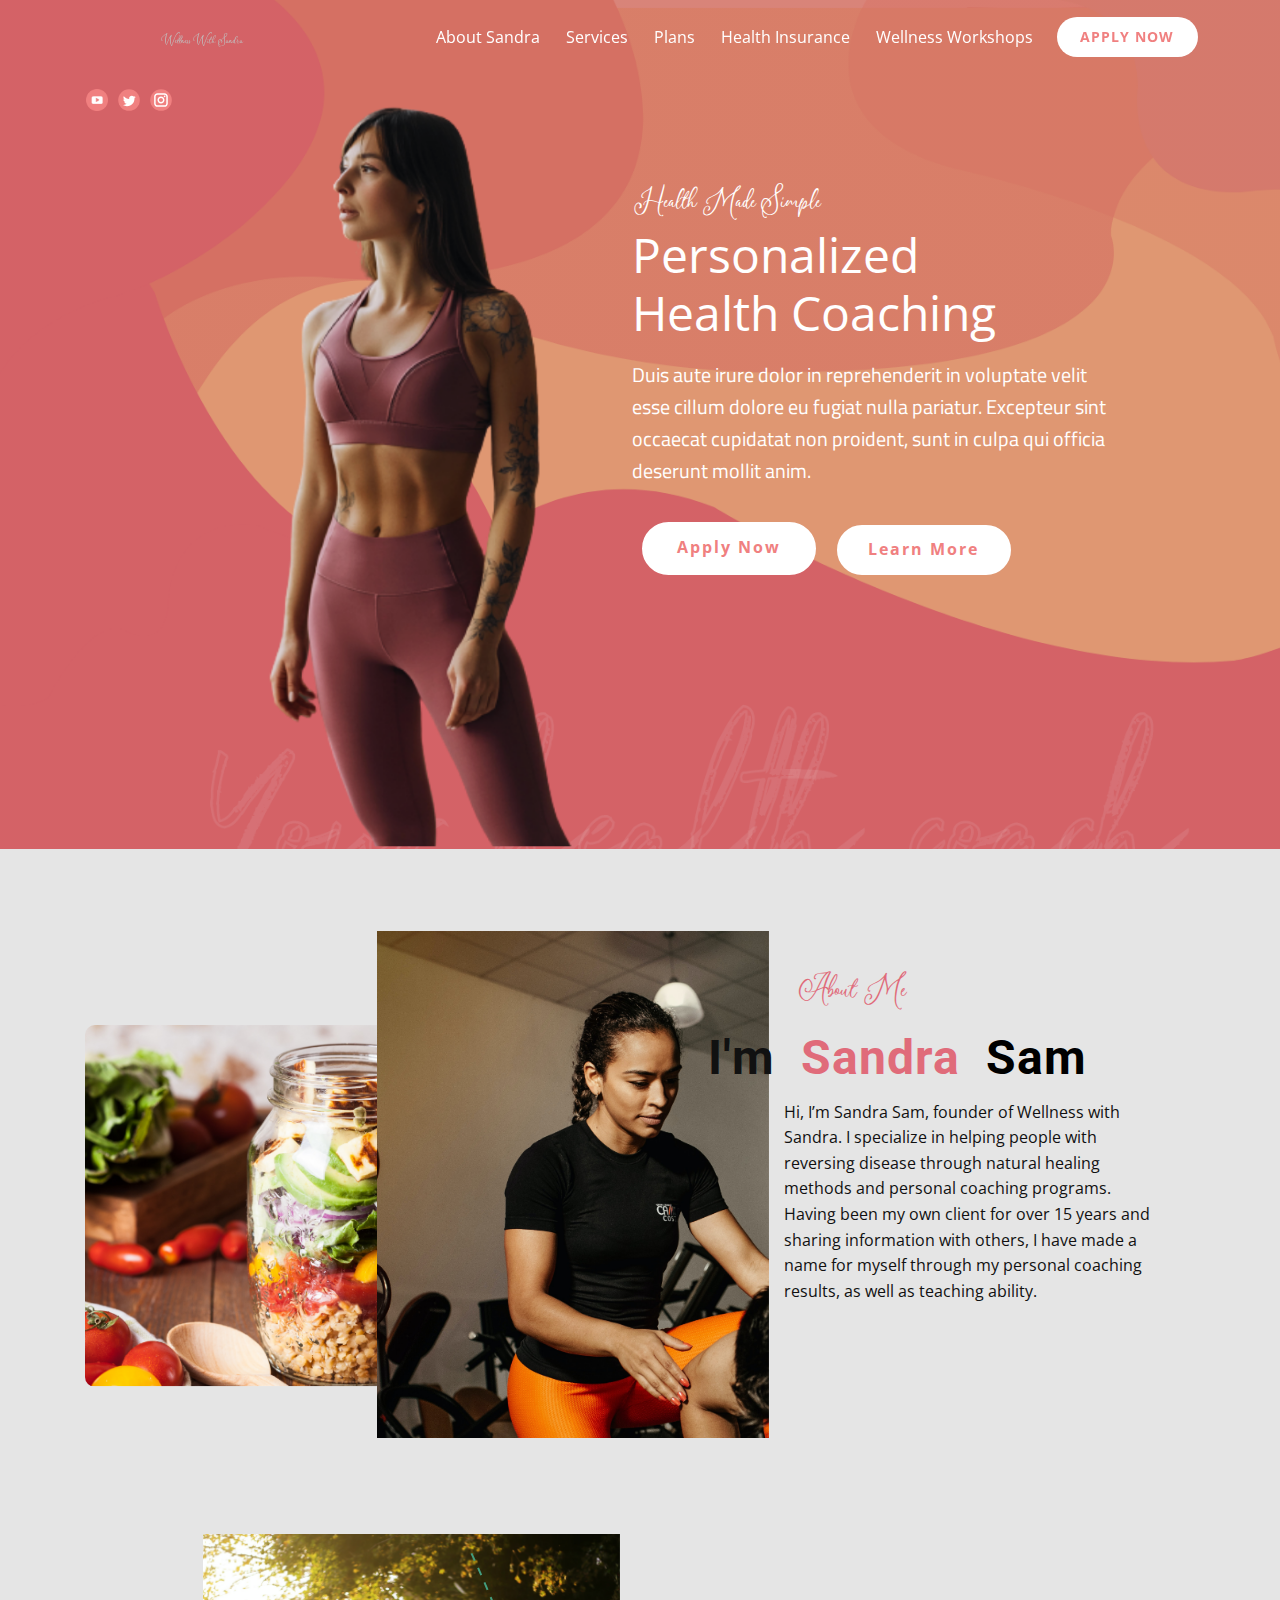
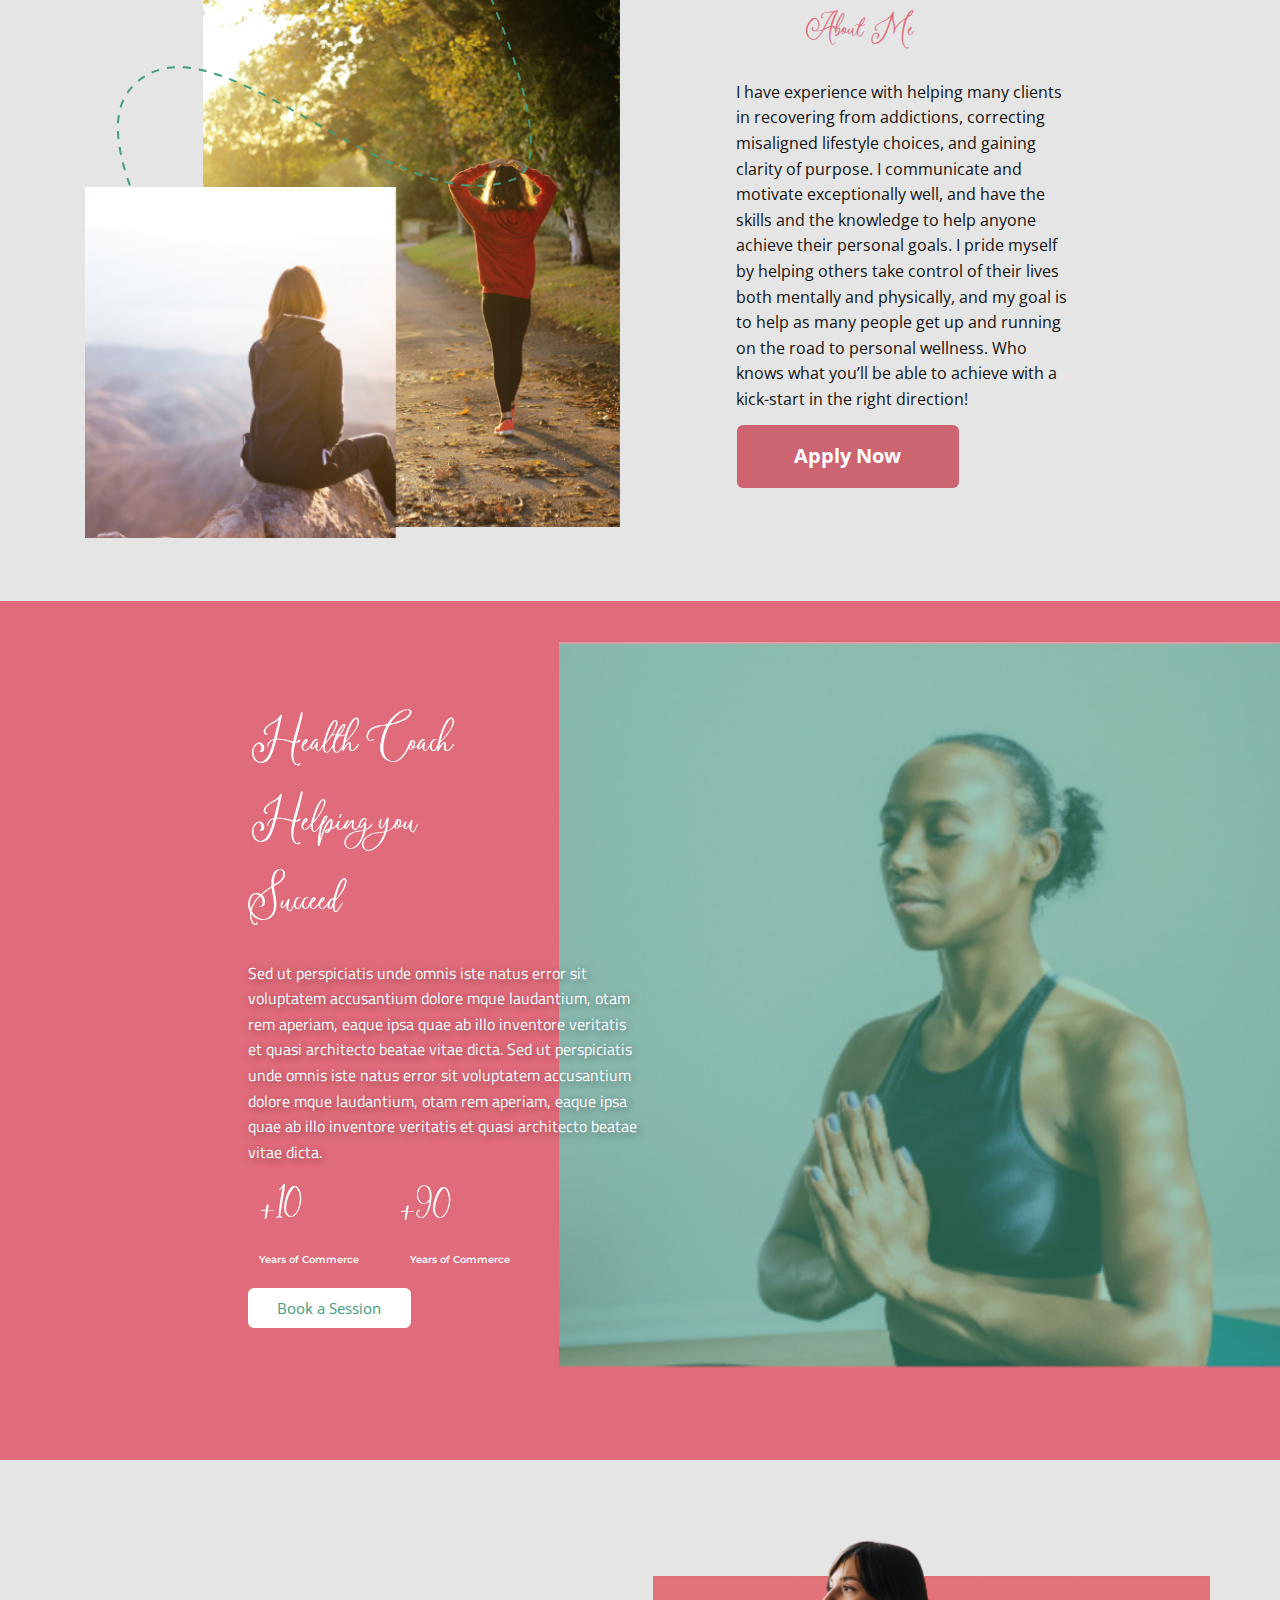
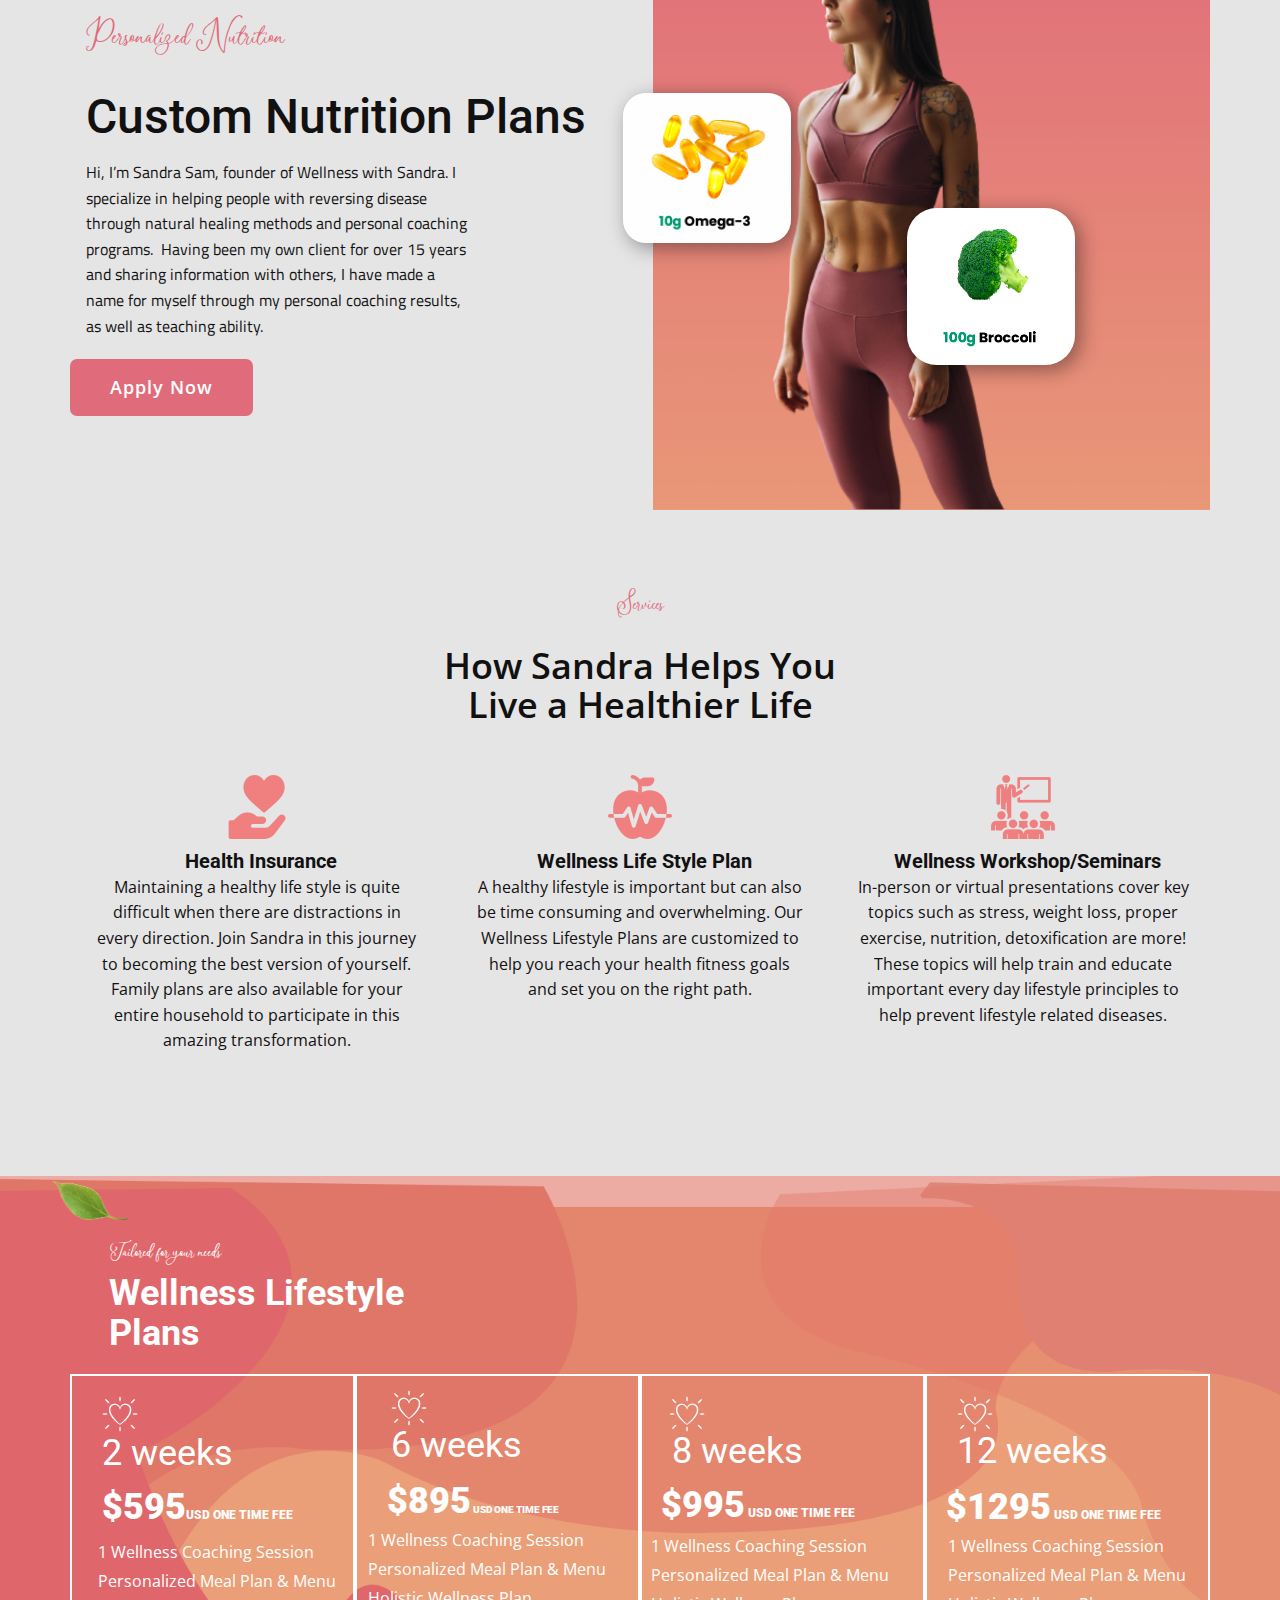
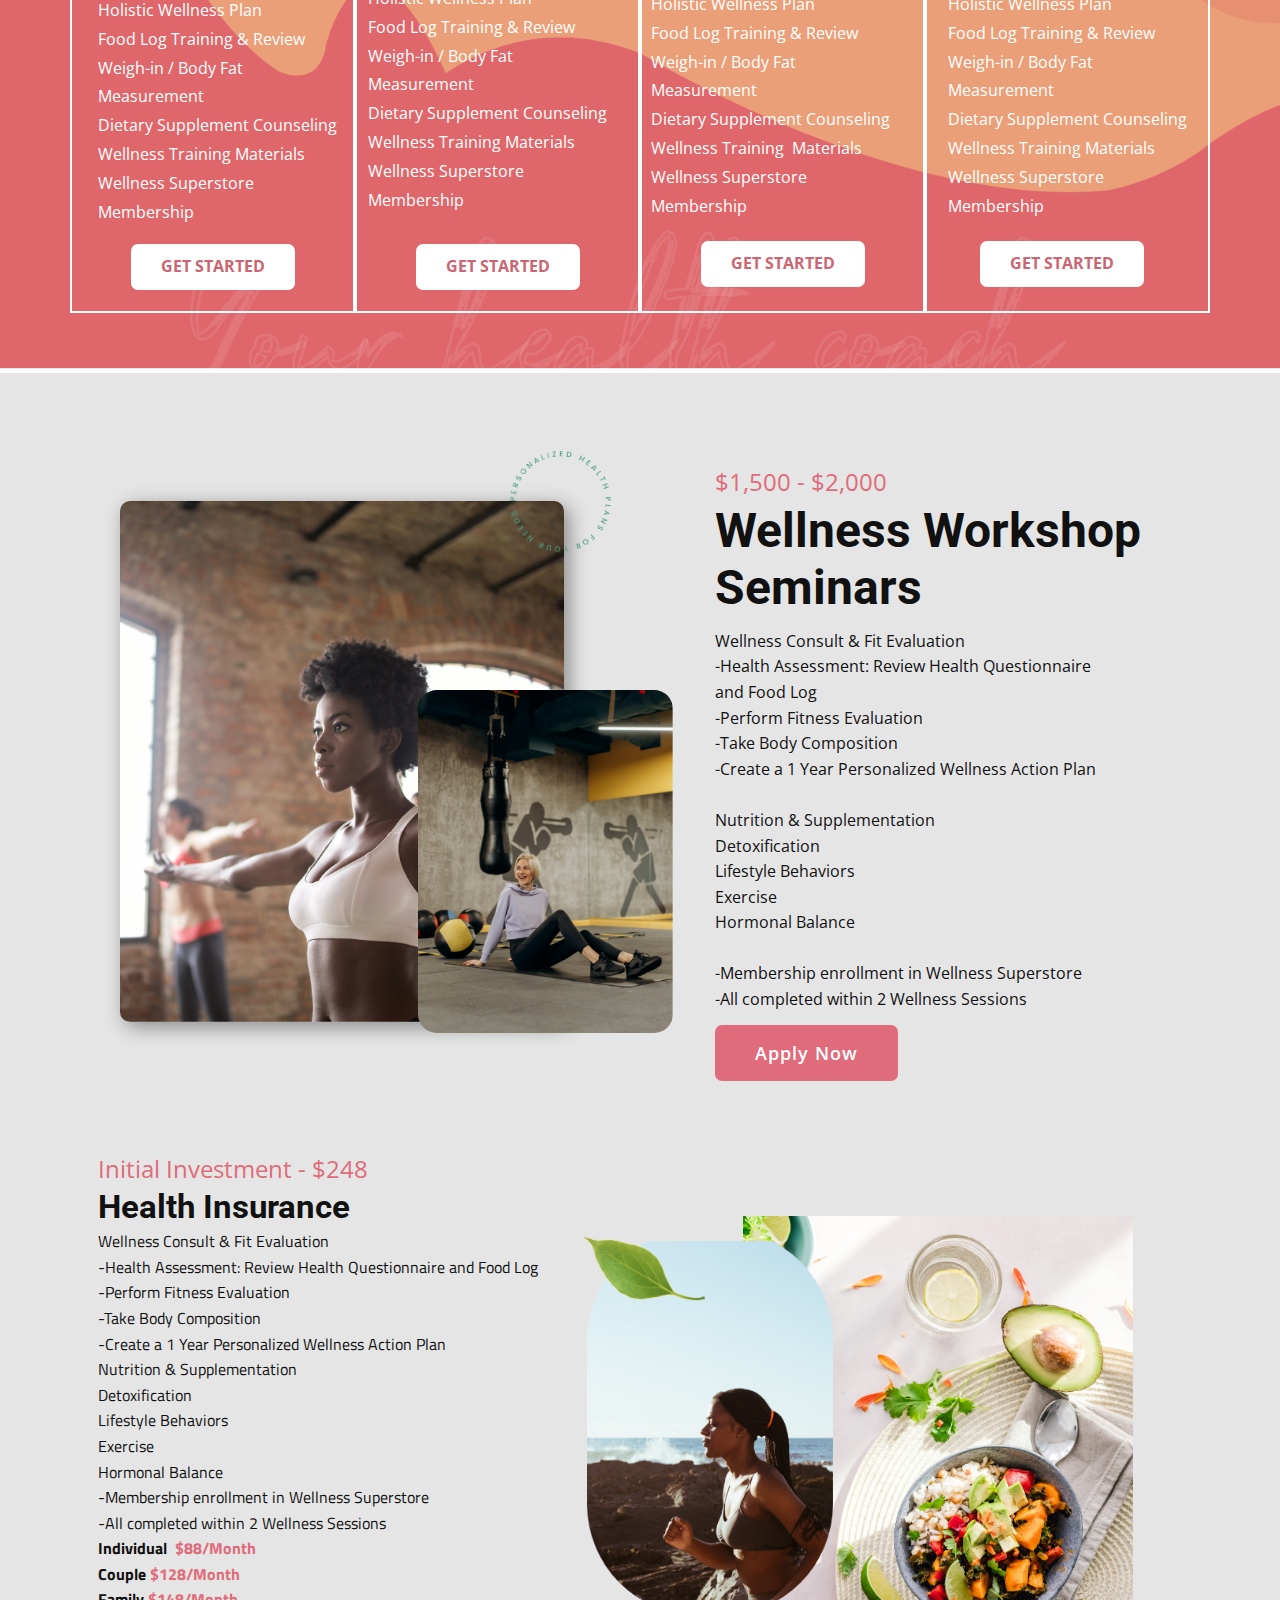
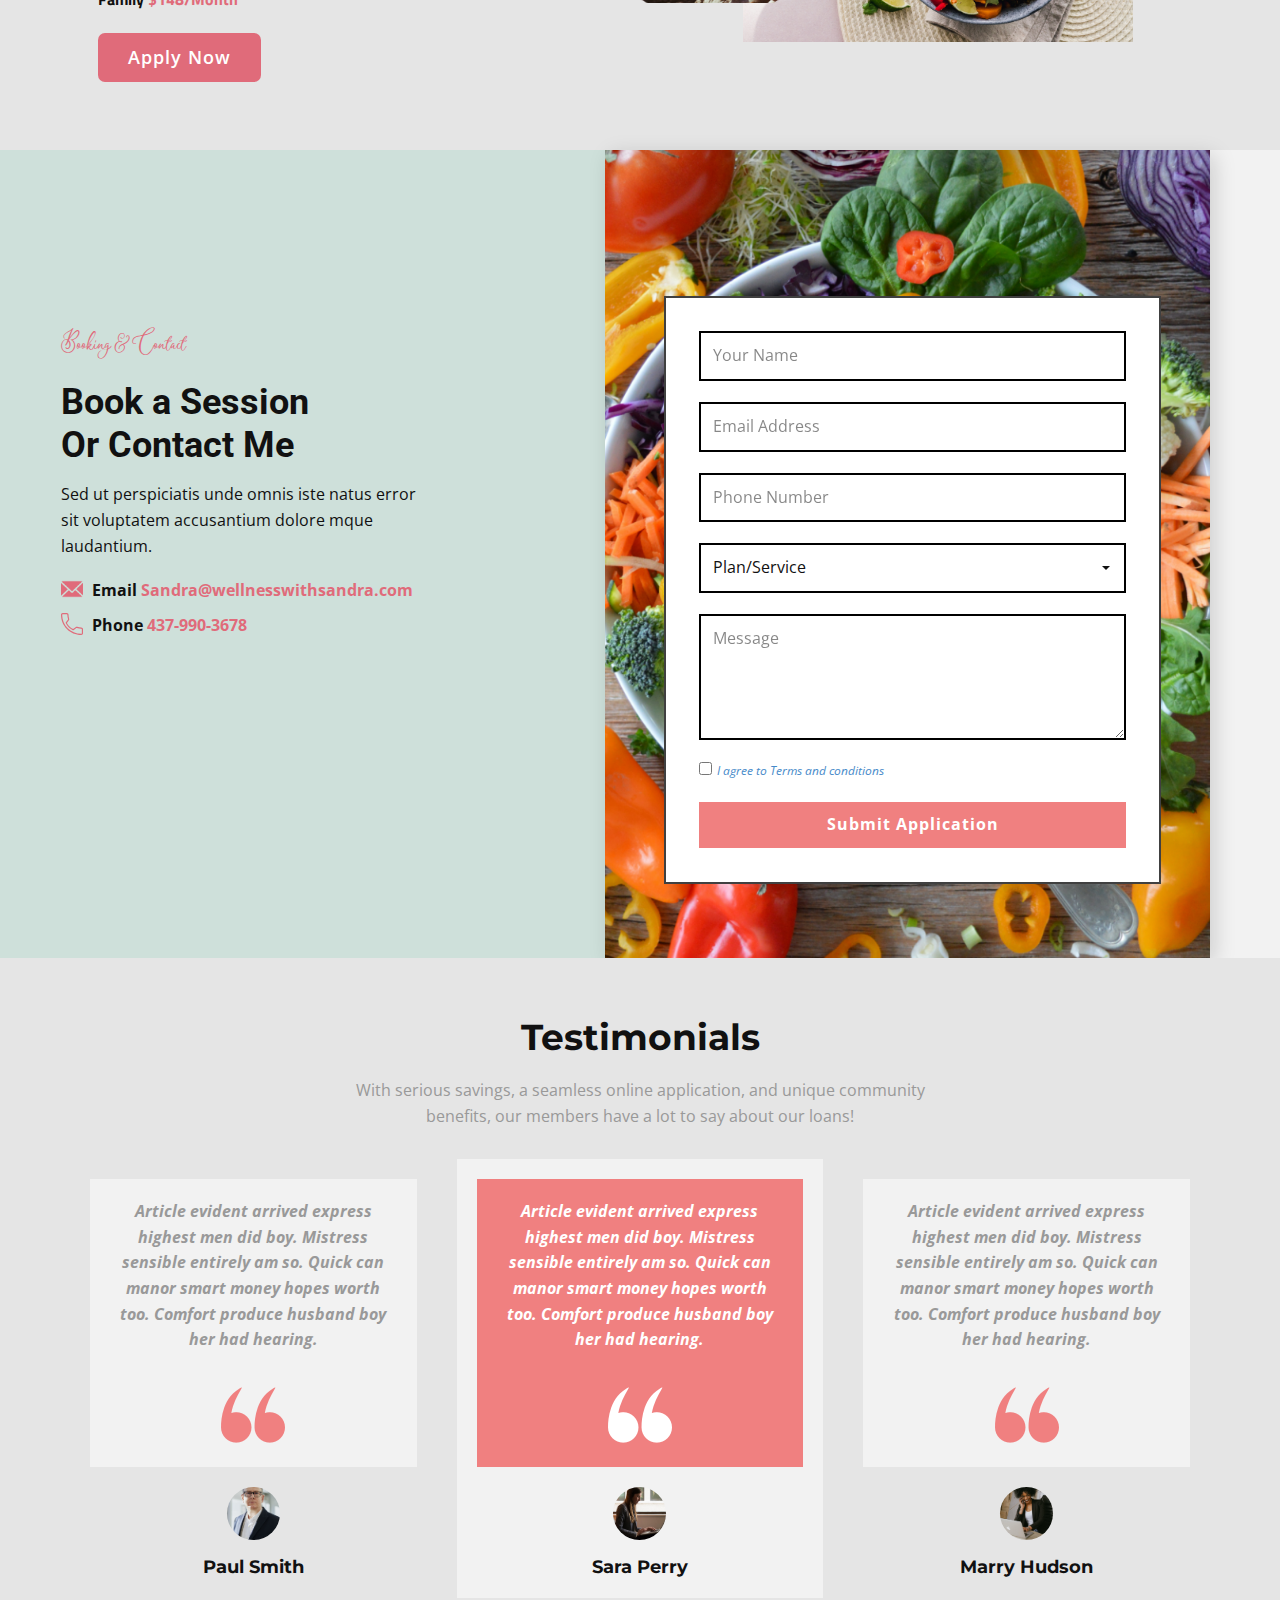
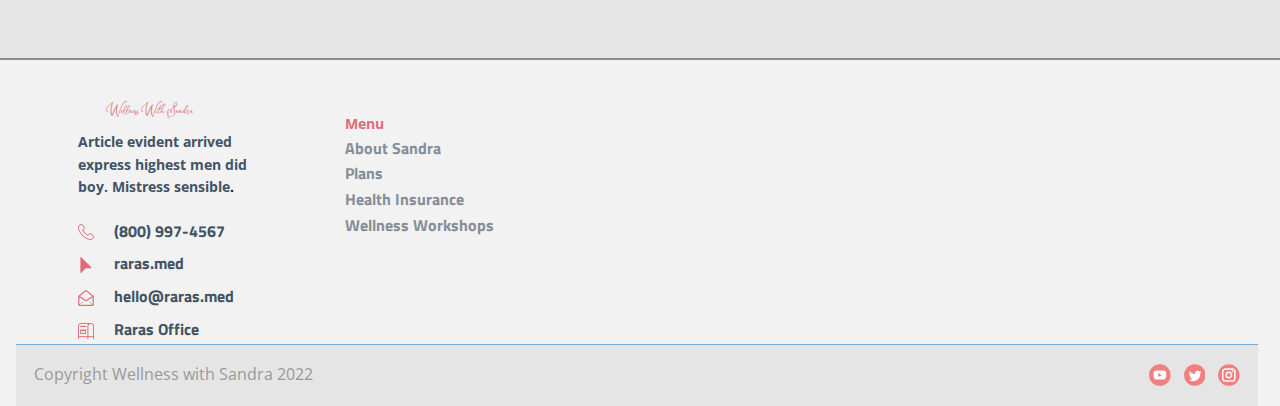
<file: index.html>
<!DOCTYPE html>
<html style="font-size: 16px;">
  <head>
    <meta name="viewport" content="width=device-width, initial-scale=1.0">
    <meta charset="utf-8">
    <meta name="keywords" content="Health Made Simple, PersonalizedHealth Coachi​ng, I&amp;apos;m Sandra Sam, About Me, ​About Me, ​​Health Coach Helping you Succeed">
    <meta name="description" content="">
    <title>Home</title>
    <link rel="stylesheet" href="nicepage.css" media="screen">
    <link rel="stylesheet" href="stylesheet.css" />
<link rel="stylesheet" href="Home.css" media="screen">
    <script class="u-script" type="text/javascript" src="jquery.js" defer=""></script>
    <script class="u-script" type="text/javascript" src="nicepage.js" defer=""></script>
    <meta name="generator" content="Nicepage 4.12.14, nicepage.com">
    <link id="u-theme-google-font" rel="stylesheet" href="https://fonts.googleapis.com/css?family=Roboto:100,100i,300,300i,400,400i,500,500i,700,700i,900,900i|Open+Sans:300,300i,400,400i,500,500i,600,600i,700,700i,800,800i">
    <link id="u-page-google-font" rel="stylesheet" href="https://fonts.googleapis.com/css?family=Lobster:400|Open+Sans:300,300i,400,400i,500,500i,600,600i,700,700i,800,800i|Titillium+Web:200,200i,300,300i,400,400i,600,600i,700,700i,900|Montserrat:100,100i,200,200i,300,300i,400,400i,500,500i,600,600i,700,700i,800,800i,900,900i|Montserrat:100,100i,200,200i,300,300i,400,400i,500,500i,600,600i,700,700i,800,800i,900,900i">
    
    
    
    
    
    
    
    
    
    
    
    
    <script type="application/ld+json">{
		"@context": "http://schema.org",
		"@type": "Organization",
		"name": "",
		"sameAs": [
				"https://www.youtube.com",
				"https://www.twitter.com",
				"https://www.instagram.com"
		]
}</script>
    <meta name="theme-color" content="#478ac9">
    <meta name="twitter:site" content="@">
    <meta name="twitter:card" content="summary_large_image">
    <meta name="twitter:title" content="Home">
    <meta name="twitter:description" content="">
    <meta property="og:title" content="Home">
    <meta property="og:type" content="website">
  </head>
  <body data-home-page="Home.html" data-home-page-title="Home" class="u-body u-overlap u-overlap-contrast u-xl-mode"><header class="u-clearfix u-header u-sticky" id="sec-a166" data-animation-name="" data-animation-duration="0" data-animation-delay="0" data-animation-direction=""><div class="u-clearfix u-sheet u-sheet-1">
        <nav class="u-align-right-xs u-menu u-menu-one-level u-offcanvas u-offcanvas-shift u-menu-1" data-responsive-from="MD">
          <div class="menu-collapse" style="font-size: 1rem; letter-spacing: 0px;">
            <a class="u-button-style u-custom-active-color u-custom-left-right-menu-spacing u-custom-padding-bottom u-custom-text-active-color u-custom-text-color u-custom-text-hover-color u-custom-text-shadow u-custom-top-bottom-menu-spacing u-file-icon u-nav-link u-text-active-palette-1-base u-text-hover-palette-2-base u-text-white u-file-icon-1" href="#">
              <img src="images/1.png" alt="">
            </a>
          </div>
          <div class="u-custom-menu u-nav-container">
            <ul class="u-nav u-spacing-10 u-unstyled u-nav-1"><li class="u-nav-item"><a class="u-button-style u-nav-link u-text-active-palette-5-base u-text-hover-palette-5-base" href="Home.html#sec-1751" data-page-id="2179055" style="padding: 10px 8px;">About Sandra</a>
</li><li class="u-nav-item"><a class="u-button-style u-nav-link u-text-active-palette-5-base u-text-hover-palette-5-base" href="Home.html#services" data-page-id="2179055" style="padding: 10px 8px;">Services</a>
</li><li class="u-nav-item"><a class="u-button-style u-nav-link u-text-active-palette-5-base u-text-hover-palette-5-base" href="Home.html#plans" data-page-id="2179055" style="padding: 10px 8px;">Plans</a>
</li><li class="u-nav-item"><a class="u-button-style u-nav-link u-text-active-palette-5-base u-text-hover-palette-5-base" href="Home.html#insurance" data-page-id="2179055" style="padding: 10px 8px;">Health Insurance</a>
</li><li class="u-nav-item"><a class="u-button-style u-nav-link u-text-active-palette-5-base u-text-hover-palette-5-base" href="Home.html#workshops" data-page-id="2179055" style="padding: 10px 18px 10px 8px;">Wellness Workshops</a>
</li></ul>
          </div>
          <div class="u-custom-menu u-nav-container-collapse">
            <div class="u-container-style u-custom-color-4 u-inner-container-layout u-opacity u-opacity-85 u-sidenav">
              <div class="u-inner-container-layout u-sidenav-overflow">
                <div class="u-menu-close"></div>
                <ul class="u-align-center u-nav u-popupmenu-items u-unstyled u-nav-2"><li class="u-nav-item"><a class="u-button-style u-nav-link" href="Home.html#sec-1751" data-page-id="2179055">About Sandra</a>
</li><li class="u-nav-item"><a class="u-button-style u-nav-link" href="Home.html#services" data-page-id="2179055">Services</a>
</li><li class="u-nav-item"><a class="u-button-style u-nav-link" href="Home.html#plans" data-page-id="2179055">Plans</a>
</li><li class="u-nav-item"><a class="u-button-style u-nav-link" href="Home.html#insurance" data-page-id="2179055">Health Insurance</a>
</li><li class="u-nav-item"><a class="u-button-style u-nav-link" href="Home.html#workshops" data-page-id="2179055">Wellness Workshops</a>
</li></ul>
              </div>
            </div>
            <div class="u-black u-menu-overlay u-opacity u-opacity-70"></div>
          </div>
        </nav>
        <a href="Home.html#contact" data-page-id="2179055" class="u-align-center-xs u-btn u-btn-round u-button-style u-hover-custom-color-6 u-hover-feature u-radius-50 u-text-custom-color-1 u-text-hover-custom-color-1 u-white u-btn-1">Apply Now</a>
        <p class="u-align-center u-custom-font u-font-lobster u-text u-text-1">
          <a class="u-btn u-button-link u-button-style u-none u-text-grey-25 u-btn-2" href="Home.html#carousel_3d0d" data-page-id="2179055" data-animation-name="customAnimationIn" data-animation-duration="1000" data-animation-direction="">Wellness With Sandra</a>
        </p>
      </div><style class="u-sticky-style" data-style-id="e3b2">.u-sticky-fixed.u-sticky-e3b2:before, .u-body.u-sticky-fixed .u-sticky-e3b2:before {
borders: top right bottom left !important
}</style></header>
    <section class="u-clearfix u-image u-shading u-section-1" id="carousel_3d0d" data-image-width="1999" data-image-height="1005">
      <div class="u-clearfix u-sheet u-valign-middle-sm u-valign-middle-xs u-sheet-1">
        <div class="u-clearfix u-expanded-width u-layout-wrap u-layout-wrap-1">
          <div class="u-layout">
            <div class="u-layout-row">
              <div class="u-container-style u-layout-cell u-left-cell u-size-31 u-layout-cell-1">
                <div class="u-container-layout u-container-layout-1">
                  <div class="u-align-left u-social-icons u-spacing-10 u-social-icons-1">
                    <a class="u-social-url" title="Youtube" target="_blank" href="https://youtube.com/"><span class="u-file-icon u-icon u-social-facebook u-social-icon u-text-custom-color-1 u-icon-1"><img src="images/7.png" alt=""></span>
                    </a>
                    <a class="u-social-url" title="twitter" target="_blank" href="https://twitter.com/name"><span class="u-icon u-social-icon u-social-twitter u-text-custom-color-1 u-icon-2"><svg class="u-svg-link" preserveAspectRatio="xMidYMin slice" viewBox="0 0 112 112" style=""><use xmlns:xlink="http://www.w3.org/1999/xlink" xlink:href="#svg-7910"></use></svg><svg class="u-svg-content" viewBox="0 0 112 112" x="0" y="0" id="svg-7910"><circle fill="currentColor" class="st0" cx="56.1" cy="56.1" r="55"></circle><path fill="#FFFFFF" d="M83.8,47.3c0,0.6,0,1.2,0,1.7c0,17.7-13.5,38.2-38.2,38.2C38,87.2,31,85,25,81.2c1,0.1,2.1,0.2,3.2,0.2
c6.3,0,12.1-2.1,16.7-5.7c-5.9-0.1-10.8-4-12.5-9.3c0.8,0.2,1.7,0.2,2.5,0.2c1.2,0,2.4-0.2,3.5-0.5c-6.1-1.2-10.8-6.7-10.8-13.1
c0-0.1,0-0.1,0-0.2c1.8,1,3.9,1.6,6.1,1.7c-3.6-2.4-6-6.5-6-11.2c0-2.5,0.7-4.8,1.8-6.7c6.6,8.1,16.5,13.5,27.6,14
c-0.2-1-0.3-2-0.3-3.1c0-7.4,6-13.4,13.4-13.4c3.9,0,7.3,1.6,9.8,4.2c3.1-0.6,5.9-1.7,8.5-3.3c-1,3.1-3.1,5.8-5.9,7.4
c2.7-0.3,5.3-1,7.7-2.1C88.7,43,86.4,45.4,83.8,47.3z"></path></svg></span>
                    </a>
                    <a class="u-social-url" title="instagram" target="_blank" href="https://instagram.com/name"><span class="u-icon u-social-icon u-social-instagram u-text-custom-color-1 u-icon-3"><svg class="u-svg-link" preserveAspectRatio="xMidYMin slice" viewBox="0 0 112 112" style=""><use xmlns:xlink="http://www.w3.org/1999/xlink" xlink:href="#svg-d41f"></use></svg><svg class="u-svg-content" viewBox="0 0 112 112" x="0" y="0" id="svg-d41f"><circle fill="currentColor" cx="56.1" cy="56.1" r="55"></circle><path fill="#FFFFFF" d="M55.9,38.2c-9.9,0-17.9,8-17.9,17.9C38,66,46,74,55.9,74c9.9,0,17.9-8,17.9-17.9C73.8,46.2,65.8,38.2,55.9,38.2
z M55.9,66.4c-5.7,0-10.3-4.6-10.3-10.3c-0.1-5.7,4.6-10.3,10.3-10.3c5.7,0,10.3,4.6,10.3,10.3C66.2,61.8,61.6,66.4,55.9,66.4z"></path><path fill="#FFFFFF" d="M74.3,33.5c-2.3,0-4.2,1.9-4.2,4.2s1.9,4.2,4.2,4.2s4.2-1.9,4.2-4.2S76.6,33.5,74.3,33.5z"></path><path fill="#FFFFFF" d="M73.1,21.3H38.6c-9.7,0-17.5,7.9-17.5,17.5v34.5c0,9.7,7.9,17.6,17.5,17.6h34.5c9.7,0,17.5-7.9,17.5-17.5V38.8
C90.6,29.1,82.7,21.3,73.1,21.3z M83,73.3c0,5.5-4.5,9.9-9.9,9.9H38.6c-5.5,0-9.9-4.5-9.9-9.9V38.8c0-5.5,4.5-9.9,9.9-9.9h34.5
c5.5,0,9.9,4.5,9.9,9.9V73.3z"></path></svg></span>
                    </a>
                  </div>
                  <img class="u-image u-image-default u-image-1" src="images/athlete2.png" alt="" data-image-width="473" data-image-height="960">
                </div>
              </div>
              <div class="u-align-left u-container-style u-layout-cell u-right-cell u-size-29 u-layout-cell-2">
                <div class="u-container-layout u-container-layout-2">
                  <h2 class="u-align-center-sm u-align-center-xs u-custom-font u-font-lobster u-text u-text-body-alt-color u-text-1">Health Made Simple</h2>
                  <h2 class="u-align-center-sm u-align-center-xs u-custom-font u-font-open-sans u-text u-text-body-alt-color u-text-2">Personalized<br>Health Coachi​ng
                  </h2>
                  <p class="u-custom-font u-font-titillium-web u-text u-text-body-alt-color u-text-3">Duis aute irure dolor in reprehenderit in voluptate velit esse cillum dolore eu fugiat nulla pariatur. Excepteur sint occaecat cupidatat non proident, sunt in culpa qui officia deserunt mollit anim. </p>
                  <a href="Home.html#contact" data-page-id="2179055" class="u-active-white u-border-3 u-border-active-white u-border-hover-white u-border-white u-btn u-btn-round u-button-style u-hover-custom-color-2 u-hover-feature u-radius-50 u-text-active-white u-text-custom-color-1 u-text-hover-custom-color-1 u-white u-btn-1">Apply Now</a>
                  <a href="Home.html#services" data-page-id="2179055" class="u-active-white u-border-3 u-border-active-white u-border-hover-white u-border-white u-btn u-btn-round u-button-style u-hover-custom-color-2 u-hover-feature u-radius-50 u-text-active-white u-text-custom-color-1 u-text-hover-white u-white u-btn-2">Learn More</a>
                </div>
              </div>
            </div>
          </div>
        </div>
      </div>
      
      
    </section>
    <section class="u-clearfix u-grey-10 u-section-2" id="about">
      <div class="u-clearfix u-sheet u-sheet-1">
        <img class="u-image u-image-round u-radius-10 u-image-1" src="images/masonJar.png" alt="" data-image-width="494" data-image-height="396">
        <img class="u-image u-image-default u-image-2" src="images/exerceiseBike.png" alt="" data-image-width="494" data-image-height="654">
        <h2 class="u-align-center-xs u-custom-font u-font-lobster u-text u-text-custom-color-3 u-text-default u-text-1">About Me </h2>
        <h1 class="u-text u-text-default u-text-2">I'm&nbsp;<span class="u-text-custom-color-3"> Sandra&nbsp;<span class="u-text-black"> Sam</span>
          </span>
        </h1>
        <p class="u-align-center-xs u-text u-text-3"> Hi, I’m Sandra Sam, founder of Wellness with
Sandra. I specialize in helping people
with reversing disease through natural healing
methods and personal coaching programs. Having
been my own client for over 15 years and sharing
information with others, I have made a name for
myself through my personal coaching results, as
well as teaching ability. </p>
      </div>
    </section>
    <section class="u-clearfix u-grey-10 u-section-3" id="sec-1751">
      <div class="u-clearfix u-sheet u-valign-middle-sm u-sheet-1">
        <img class="u-hidden-sm u-image u-image-default u-image-1" src="images/hike.png" alt="" data-image-width="410" data-image-height="584">
        <img class="u-hidden-sm u-hidden-xs u-image u-image-default u-image-2" src="images/squigly.png" alt="" data-image-width="416" data-image-height="526">
        <img class="u-hidden-sm u-image u-image-default u-image-3" src="images/canyon.png" alt="" data-image-width="259" data-image-height="365">
        <h2 class="u-custom-font u-font-lobster u-hidden-xs u-text u-text-custom-color-3 u-text-default u-text-1">About Me </h2>
        <p class="u-text u-text-2"> I have experience with helping many clients in recovering
from addictions, correcting misaligned lifestyle choices,
and gaining clarity of purpose. I communicate and
motivate exceptionally well, and have the skills and the
knowledge to help anyone achieve their personal goals.
I pride myself by helping others take control of their lives
both mentally and physically, and my goal is to help as
many people get up and running on the road to personal
wellness. Who knows what you’ll be able to achieve with a
kick-start in the right direction! </p>
        <a href="Home.html#contact" data-page-id="2179055" class="u-border-none u-btn u-btn-round u-button-style u-custom-color-5 u-hover-custom-color-3 u-radius-6 u-btn-1">Apply Now</a>
      </div>
    </section>
    <section class="u-clearfix u-custom-color-3 u-valign-middle-xs u-section-4" id="carousel_77ef">
      <img class="u-hidden-sm u-image u-image-default u-image-1" src="images/greenGirl.png" alt="" data-image-width="395" data-image-height="398">
      <h2 class="u-align-center-sm u-align-center-xs u-custom-font u-font-lobster u-text u-text-1">
        <span class="u-text-custom-color-4">Health</span> Coach&nbsp;<br>Helping you&nbsp;<br>Succeed
      </h2>
      <p class="u-align-center-sm u-align-center-xs u-custom-font u-font-titillium-web u-text u-text-2"> Sed ut perspiciatis unde omnis iste natus error sit voluptatem accusantium dolore mque laudantium,  otam rem aperiam, eaque ipsa quae ab illo inventore veritatis et quasi architecto beatae vitae dicta. Sed ut perspiciatis unde omnis iste natus error sit voluptatem accusantium dolore mque laudantium,  otam rem aperiam, eaque ipsa quae ab illo inventore veritatis et quasi architecto beatae vitae dicta.</p>
      <h4 class="u-custom-font u-font-lobster u-text u-text-3">+10</h4>
      <h4 class="u-custom-font u-font-lobster u-text u-text-4">+90</h4>
      <p class="u-custom-font u-text u-text-5">Years of Commerce</p>
      <p class="u-custom-font u-text u-text-6">Years of Commerce</p>
      <a href="Home.html#contact" data-page-id="2179055" class="u-align-center-sm u-align-center-xs u-border-none u-btn u-btn-round u-button-style u-hover-custom-color-6 u-radius-6 u-text-custom-color-2 u-white u-btn-1">Book a Session</a>
    </section>
    <section class="u-clearfix u-grey-10 u-section-5" id="sec-fb08">
      <div class="u-clearfix u-sheet u-sheet-1">
        <div class="u-clearfix u-expanded-width u-gutter-10 u-layout-wrap u-layout-wrap-1">
          <div class="u-layout" style="">
            <div class="u-layout-row" style="">
              <div class="u-container-style u-layout-cell u-left-cell u-size-60 u-size-xs-60 u-layout-cell-1" src="">
                <div class="u-container-layout u-container-layout-1">
                  <h2 class="u-align-center-sm u-align-center-xs u-align-left-lg u-align-left-md u-align-left-xl u-custom-font u-font-lobster u-text u-text-custom-color-3 u-text-default-lg u-text-default-md u-text-default-sm u-text-default-xl u-text-1">Personalized Nutrition</h2>
                  <h3 class="u-align-center-sm u-align-center-xs u-align-left-lg u-align-left-md u-align-left-xl u-text u-text-2">Custom Nutrition Plans</h3>
                </div>
              </div>
            </div>
          </div>
        </div>
        <img class="u-expanded-width-sm u-image u-image-default u-image-1" src="images/homepage.png" alt="" data-image-width="1312" data-image-height="1080">
        <img class="u-image u-image-default u-image-2" src="images/athlete2.png" alt="" data-image-width="473" data-image-height="960">
        <img class="u-image u-image-round u-radius-23 u-image-3" src="images/pills.png" alt="" data-image-width="350" data-image-height="312">
        <p class="u-align-center-sm u-align-center-xs u-align-left-lg u-align-left-md u-align-left-xl u-custom-font u-font-titillium-web u-text u-text-3"> Hi, I’m Sandra Sam, founder of Wellness with Sandra. I specialize in helping people with&nbsp;reversing disease through natural&nbsp;healing methods and personal coaching programs.&nbsp;&nbsp;Having been my own client for over 15 years and sharing information with others, I have made a name for myself through my personal coaching results, as well as teaching ability.</p>
        <a href="Home.html#contact" data-page-id="2179055" class="u-btn u-btn-round u-button-style u-custom-color-3 u-radius-7 u-btn-1" data-animation-name="" data-animation-duration="0" data-animation-delay="0" data-animation-direction="">Apply Now</a>
        <img class="u-image u-image-round u-radius-30 u-image-4" src="images/broco.png" alt="" data-image-width="334" data-image-height="312">
      </div>
    </section>
    <section class="u-clearfix u-grey-10 u-section-6" id="services">
      <div class="u-clearfix u-sheet u-sheet-1">
        <h2 class="u-align-center u-custom-font u-font-lobster u-text u-text-custom-color-3 u-text-default-xl u-text-1">Services </h2>
        <h2 class="u-align-center u-custom-font u-font-open-sans u-text u-text-2">How Sandra Helps You<br>Live a Healthier Life
        </h2>
        <div class="u-expanded-width u-list u-list-1">
          <div class="u-repeater u-repeater-1">
            <div class="u-align-center u-container-style u-list-item u-repeater-item">
              <div class="u-container-layout u-similar-container u-valign-top u-container-layout-1"><span class="u-file-icon u-icon u-text-custom-color-1 u-icon-1"><img src="images/18.png" alt=""></span>
                <h3 class="u-text u-text-3">Health Insurance</h3>
                <p class="u-text u-text-default-lg u-text-default-xl u-text-4"> Maintaining a healthy life style is quite difficult when there are distractions in every direction. Join Sandra in this journey to becoming the best version of yourself. Family plans are also available for your entire household to participate in this amazing transformation.</p>
              </div>
            </div>
            <div class="u-align-center u-container-style u-list-item u-repeater-item">
              <div class="u-container-layout u-similar-container u-valign-top u-container-layout-2"><span class="u-file-icon u-icon u-text-custom-color-1 u-icon-2"><img src="images/19.png" alt=""></span>
                <h3 class="u-text u-text-5">Wellness Life Style Plan</h3>
                <p class="u-text u-text-default-lg u-text-default-xl u-text-6"> A healthy lifestyle is important but can also be time consuming and overwhelming. Our Wellness Lifestyle Plans are customized to help you reach your health fitness goals and set you on the right path.</p>
              </div>
            </div>
            <div class="u-align-center u-container-style u-list-item u-repeater-item">
              <div class="u-container-layout u-similar-container u-valign-top u-container-layout-3"><span class="u-file-icon u-icon u-text-custom-color-1 u-icon-3"><img src="images/20.png" alt=""></span>
                <h3 class="u-text u-text-7">Wellness Workshop/Seminars</h3>
                <p class="u-text u-text-default-lg u-text-default-xl u-text-8"> In-person or virtual presentations cover key topics such as stress, weight loss, proper exercise, nutrition, detoxification are more! These topics will help train and educate important every day lifestyle principles to help prevent lifestyle related diseases.<br>
                </p>
              </div>
            </div>
          </div>
        </div>
      </div>
    </section>
    <section class="skrollable u-align-center u-clearfix u-image u-section-7" id="plans" data-image-width="1999" data-image-height="1005">
      <div class="u-clearfix u-sheet u-sheet-1">
        <img class="u-image u-image-default u-image-1" src="images/leaf.png" alt="" data-image-width="203" data-image-height="209">
        <h2 class="u-align-center-sm u-align-center-xs u-align-left-lg u-align-left-md u-align-left-xl u-custom-font u-font-lobster u-text u-text-body-alt-color u-text-default-lg u-text-default-md u-text-default-xl u-text-1">Tailored for your needs</h2>
        <h2 class="u-align-center-xs u-align-left-lg u-align-left-md u-align-left-sm u-align-left-xl u-text u-text-body-alt-color u-text-2">Wellness Lifestyle<br>Plans
        </h2>
        <div class="u-clearfix u-expanded-width u-gutter-0 u-layout-wrap u-layout-wrap-1">
          <div class="u-gutter-0 u-layout">
            <div class="u-layout-row">
              <div class="u-align-center-sm u-align-center-xs u-align-left-lg u-align-left-md u-align-left-xl u-border-no-bottom u-border-no-left u-border-no-right u-border-no-top u-container-style u-layout-cell u-left-cell u-shape-rectangle u-size-15 u-layout-cell-1">
                <div class="u-border-2 u-border-white u-container-layout u-container-layout-1"><span class="u-file-icon u-icon u-text-white u-icon-1"><img src="images/22.png" alt=""></span>
                  <h2 class="u-subtitle u-text u-text-body-alt-color u-text-3">2&nbsp;weeks</h2>
                  <h2 class="u-text u-text-body-alt-color u-text-4">$595<span style="font-size: 0.75rem;">USD ONE TIME FEE</span>
                  </h2>
                  <p class="u-align-left-lg u-align-left-md u-align-left-xl u-text u-text-body-alt-color u-text-5"> 1 Wellness Coaching Session<br>Personalized Meal Plan &amp; Menu<br>Holistic Wellness Plan<br>Food Log Training &amp; Review<br>Weigh-in / Body Fat Measurement<br>Dietary Supplement Counseling<br>Wellness Training Materials<br>Wellness Superstore Membership
                  </p>
                  <a href="Home.html#contact" data-page-id="2179055" class="u-align-center u-btn u-btn-round u-button-style u-radius-7 u-text-custom-color-5 u-white u-btn-1">Get Started</a>
                </div>
              </div>
              <div class="u-align-center-sm u-align-center-xs u-align-left-lg u-align-left-md u-align-left-xl u-border-no-bottom u-border-no-left u-border-no-right u-border-no-top u-container-style u-layout-cell u-shape-rectangle u-size-15 u-layout-cell-2">
                <div class="u-border-2 u-border-white u-container-layout u-container-layout-2"><span class="u-file-icon u-icon u-text-white u-icon-2"><img src="images/22.png" alt=""></span>
                  <h2 class="u-align-left-lg u-align-left-md u-align-left-xl u-subtitle u-text u-text-body-alt-color u-text-6"> 6&nbsp;weeks</h2>
                  <h2 class="u-align-left-lg u-align-left-md u-align-left-xl u-text u-text-body-alt-color u-text-7"> $895<span style="font-size: 0.625rem;">&nbsp;USD ONE TIME FEE</span>
                  </h2>
                  <p class="u-align-left-lg u-align-left-md u-align-left-xl u-text u-text-body-alt-color u-text-8"> 1 Wellness Coaching Session<br>Personalized Meal Plan &amp; Menu<br>Holistic Wellness Plan<br>Food Log Training &amp; Review<br>Weigh-in / Body Fat Measurement<br>Dietary Supplement Counseling<br>Wellness Training Materials<br>Wellness Superstore Membership
                  </p>
                  <a href="Home.html#contact" data-page-id="2179055" class="u-align-center u-btn u-btn-round u-button-style u-radius-7 u-text-custom-color-5 u-white u-btn-2">Get Started</a>
                </div>
              </div>
              <div class="u-align-center-sm u-align-center-xs u-align-left-lg u-align-left-md u-align-left-xl u-container-style u-layout-cell u-shape-rectangle u-size-15 u-layout-cell-3">
                <div class="u-border-2 u-border-white u-container-layout u-container-layout-3"><span class="u-file-icon u-icon u-text-white u-icon-3"><img src="images/22.png" alt=""></span>
                  <h2 class="u-subtitle u-text u-text-body-alt-color u-text-9"> 8&nbsp;weeks</h2>
                  <h2 class="u-text u-text-body-alt-color u-text-10">$995<span style="font-size: 0.75rem;">&nbsp;USD ONE TIME FEE</span>
                  </h2>
                  <p class="u-align-left-lg u-align-left-md u-align-left-xl u-text u-text-body-alt-color u-text-11"> 1 Wellness Coaching Session<br>Personalized Meal Plan &amp; Menu<br>Holistic Wellness Plan<br>Food Log Training &amp; Review<br>Weigh-in / Body Fat Measurement<br>Dietary Supplement Counseling<br>Wellness Training&nbsp; Materials<br>Wellness Superstore Membership
                  </p>
                  <a href="Home.html#contact" data-page-id="2179055" class="u-align-center u-btn u-btn-round u-button-style u-radius-7 u-text-custom-color-5 u-white u-btn-3">Get Started</a>
                </div>
              </div>
              <div class="u-align-center-sm u-align-center-xs u-align-left-lg u-align-left-md u-align-left-xl u-border-no-bottom u-border-no-left u-border-no-right u-border-no-top u-container-style u-layout-cell u-right-cell u-shape-rectangle u-size-15 u-layout-cell-4">
                <div class="u-border-2 u-border-white u-container-layout u-container-layout-4"><span class="u-file-icon u-icon u-text-white u-icon-4"><img src="images/22.png" alt=""></span>
                  <h2 class="u-subtitle u-text u-text-body-alt-color u-text-12"> 12&nbsp;weeks</h2>
                  <h2 class="u-text u-text-body-alt-color u-text-13">$1295<span style="font-size: 0.75rem;">&nbsp;USD ONE TIME FEE</span>
                  </h2>
                  <p class="u-align-center-sm u-align-center-xs u-align-left-lg u-align-left-md u-align-left-xl u-text u-text-body-alt-color u-text-14"> 1 Wellness Coaching Session<br>Personalized Meal Plan &amp; Menu<br>Holistic Wellness Plan<br>Food Log Training &amp; Review<br>Weigh-in / Body Fat Measurement<br>Dietary Supplement Counseling<br>Wellness Training Materials<br>Wellness Superstore Membership
                  </p>
                  <a href="Home.html#contact" data-page-id="2179055" class="u-align-center u-btn u-btn-round u-button-style u-radius-7 u-text-custom-color-5 u-white u-btn-4">Get Started</a>
                </div>
              </div>
            </div>
          </div>
        </div>
      </div>
    </section>
    <section class="u-clearfix u-grey-10 u-section-8" id="workshops">
      <div class="u-clearfix u-sheet u-valign-bottom-lg u-sheet-1">
        <div class="u-clearfix u-expanded-width u-gutter-100 u-layout-wrap u-layout-wrap-1">
          <div class="u-layout">
            <div class="u-layout-row">
              <div class="u-align-left u-container-style u-layout-cell u-left-cell u-size-27 u-layout-cell-1">
                <div class="u-container-layout u-container-layout-1">
                  <div class="u-container-style u-expanded-width-md u-grey-10 u-group u-group-1">
                    <div class="u-container-layout">
                      <img class="u-image u-image-round u-radius-10 u-image-1" src="images/athlete3.png" alt="" data-image-width="651" data-image-height="730">
                      <img class="u-image u-image-default u-preserve-proportions u-image-2" src="images/wordRing.png" alt="" data-image-width="185" data-image-height="185">
                    </div>
                  </div>
                  <img class="u-image u-image-round u-radius-19 u-image-3" src="images/gym.png" alt="" data-image-width="353" data-image-height="479">
                </div>
              </div>
              <div class="u-align-left u-container-style u-layout-cell u-right-cell u-size-33 u-layout-cell-2">
                <div class="u-container-layout">
                  <p class="u-align-center-sm u-align-center-xs u-text u-text-custom-color-3 u-text-1">$1,500 - $2,000</p>
                  <h2 class="u-align-center-sm u-align-center-xs u-text u-text-2">Wellness Workshop&nbsp;<br>Seminars
                  </h2>
                  <p class="u-align-center-sm u-align-center-xs u-text u-text-3"> Wellness Consult &amp; Fit Evaluation <br>-Health Assessment: Review Health Questionnaire and Food Log <br>-Perform Fitness Evaluation <br>-Take Body Composition <br>-Create a 1 Year Personalized Wellness Action Plan<br>&nbsp;<br>Nutrition &amp; Supplementation <br>Detoxification <br>Lifestyle Behaviors <br>Exercise <br>Hormonal Balance<br>
                    <br>-Membership enrollment in Wellness Superstore <br>-All completed within 2 Wellness Sessions&nbsp;
                  </p>
                  <a href="Home.html#contact" data-page-id="2179055" class="u-align-center-sm u-align-center-xs u-btn u-btn-round u-button-style u-custom-color-3 u-radius-7 u-btn-1">Apply Now</a>
                </div>
              </div>
            </div>
          </div>
        </div>
      </div>
    </section>
    <section class="u-clearfix u-grey-10 u-section-9" id="insurance">
      <div class="u-clearfix u-sheet u-sheet-1">
        <div class="u-clearfix u-expanded-width u-gutter-0 u-layout-wrap u-layout-wrap-1">
          <div class="u-layout">
            <div class="u-layout-row">
              <div class="u-align-center-sm u-align-center-xs u-align-left-lg u-align-left-md u-align-left-xl u-container-style u-layout-cell u-left-cell u-size-27 u-layout-cell-1">
                <div class="u-container-layout u-container-layout-1">
                  <p class="u-align-left-lg u-align-left-md u-align-left-xl u-text u-text-custom-color-3 u-text-1">Initial Investment - $248</p>
                  <h2 class="u-align-left-lg u-align-left-md u-align-left-xl u-text u-text-2">Health Insurance</h2>
                  <p class="u-align-left-lg u-align-left-md u-align-left-xl u-custom-font u-font-titillium-web u-text u-text-3"> Wellness Consult &amp; Fit Evaluation <br>-Health Assessment: Review Health Questionnaire and Food Log <br>-Perform Fitness Evaluation <br>-Take Body Composition <br>-Create a 1 Year Personalized Wellness Action Plan <br>Nutrition &amp; Supplementation <br>Detoxification <br>Lifestyle Behaviors <br>Exercise <br>Hormonal Balance<br>-Membership enrollment in Wellness Superstore <br>-All completed within 2 Wellness Sessions&nbsp;<br>
                    <span style="font-weight: 700;"> Individual<span style="font-weight: 400;" class="u-text-custom-color-3">&nbsp;<span style="font-weight: 400;">
                          <span style="font-weight: 700;">$88/Month</span>
                        </span>
                      </span>
                    </span>
                    <br>
                    <span style="font-weight: 700;">Couple</span>
                    <span style="font-weight: 700;" class="u-text-custom-color-3">$128/Month</span>
                    <br>
                    <span style="font-weight: 700;">Family</span>
                    <span class="u-text-custom-color-3" style="font-weight: 700;">$148/Month</span>
                    <br>
                  </p>
                  <a href="Home.html#contact" data-page-id="2179055" class="u-align-center-sm u-align-center-xs u-btn u-btn-round u-button-style u-custom-color-3 u-radius-7 u-btn-1" data-animation-name="" data-animation-duration="0" data-animation-delay="0" data-animation-direction="">Apply Now</a>
                </div>
              </div>
              <div class="cell-temp-clone u-align-left u-container-style u-layout-cell u-left-cell u-size-33 u-layout-cell-2">
                <div class="u-container-layout u-container-layout-2">
                  <img class="u-image u-image-default u-image-1" src="images/Food.png" alt="" data-image-width="508" data-image-height="622">
                  <img class="u-image u-image-default u-image-2" src="images/runner.png" alt="" data-image-width="312" data-image-height="490">
                  <img class="u-image u-image-default u-image-3" src="images/leaf.png" alt="" data-image-width="203" data-image-height="209">
                </div>
              </div>
            </div>
          </div>
        </div>
      </div>
    </section>
    <section class="u-clearfix u-grey-5 u-valign-middle-sm u-section-10" id="contact">
      <div class="u-expanded-width u-grey-5 u-shape u-shape-rectangle u-shape-1"></div>
      <div class="u-clearfix u-expanded-width-md u-expanded-width-sm u-expanded-width-xs u-gutter-0 u-layout-wrap u-layout-wrap-1">
        <div class="u-layout">
          <div class="u-layout-row">
            <div class="u-align-center-sm u-align-center-xs u-container-style u-custom-color-2 u-layout-cell u-opacity u-opacity-20 u-shape-rectangle u-size-28-md u-size-28-sm u-size-28-xs u-size-30-lg u-size-30-xl u-layout-cell-1">
              <div class="u-container-layout u-container-layout-1">
                <h2 class="u-align-center-sm u-align-center-xs u-custom-font u-font-lobster u-text u-text-custom-color-3 u-text-1">Booking &amp; Contact</h2>
                <h3 class="u-align-center-sm u-align-center-xs u-text u-text-body-color u-text-2">Book a Session<br>Or Contact Me
                </h3>
                <div class="u-list u-list-1">
                  <div class="u-repeater u-repeater-1"></div>
                </div>
                <p class="u-text u-text-body-color u-text-3"> Sed ut perspiciatis unde omnis iste natus error sit voluptatem accusantium dolore mque laudantium.</p><span class="u-align-left u-file-icon u-hidden-xs u-icon u-text-custom-color-3 u-icon-1"><img src="images/28.png" alt=""></span>
                <p class="u-align-center-sm u-align-center-xs u-align-left-lg u-align-left-md u-align-left-xl u-text u-text-custom-color-3 u-text-4">
                  <span class="u-text-body-color">Email</span> Sandra@wellnesswithsandra.com
                </p>
                <div class="u-align-left u-clearfix u-group-elements u-group-elements-1"></div><span class="u-align-left u-hidden-xs u-icon u-text-custom-color-3 u-icon-2"><svg class="u-svg-link" preserveAspectRatio="xMidYMin slice" viewBox="0 0 405.333 405.333" style=""><use xmlns:xlink="http://www.w3.org/1999/xlink" xlink:href="#svg-606a"></use></svg><svg class="u-svg-content" viewBox="0 0 405.333 405.333" x="0px" y="0px" id="svg-606a" style="enable-background:new 0 0 405.333 405.333;"><g><g><path d="M373.333,266.88c-25.003,0-49.493-3.904-72.725-11.584c-11.328-3.904-24.171-0.896-31.637,6.699l-46.016,34.752    c-52.779-28.16-86.571-61.931-114.389-114.368l33.813-44.928c8.512-8.533,11.563-20.971,7.915-32.64    C142.592,81.472,138.667,56.96,138.667,32c0-17.643-14.357-32-32-32H32C14.357,0,0,14.357,0,32    c0,205.845,167.488,373.333,373.333,373.333c17.643,0,32-14.357,32-32V298.88C405.333,281.237,390.976,266.88,373.333,266.88z     M384,373.333c0,5.888-4.8,10.667-10.667,10.667c-194.091,0-352-157.909-352-352c0-5.888,4.8-10.667,10.667-10.667h74.667    c5.867,0,10.667,4.779,10.667,10.667c0,27.243,4.267,53.995,12.629,79.36c1.237,3.989,0.235,8.107-3.669,12.16l-38.827,51.413    c-2.453,3.264-2.837,7.637-0.981,11.264c31.637,62.144,70.059,100.587,132.651,132.651c3.605,1.877,8.021,1.493,11.285-0.981    l52.523-39.808c2.859-2.816,7.061-3.797,10.859-2.539c25.515,8.427,52.267,12.693,79.531,12.693    c5.867,0,10.667,4.779,10.667,10.667V373.333z"></path>
</g>
</g></svg></span>
                <p class="u-align-center-sm u-align-center-xs u-text u-text-custom-color-3 u-text-5">
                  <span class="u-text-body-color">Phone</span> 437-990-3678
                </p>
              </div>
            </div>
            <div class="u-align-center u-container-style u-image u-layout-cell u-size-30-lg u-size-30-xl u-size-32-md u-size-32-sm u-size-32-xs u-image-1" data-image-width="960" data-image-height="1021">
              <div class="u-container-layout u-container-layout-2">
                <div class="u-align-center-sm u-align-center-xs u-align-left-lg u-align-left-md u-align-left-xl u-border-2 u-border-grey-75 u-form u-white u-form-1">
                  <form action="#" method="POST" class="u-clearfix u-form-spacing-21 u-form-vertical u-inner-form" style="padding: 33px;" source="email" name="form">
                    <div class="u-form-group u-form-name">
                      <label for="name-5a14" class="u-form-control-hidden u-label u-text-palette-1-base u-label-1" wfd-invisible="true">Name</label>
                      <input type="text" placeholder="Your Name" id="name-5a14" name="name" class="u-border-2 u-border-black u-input u-input-rectangle u-white" required="">
                    </div>
                    <div class="u-form-email u-form-group">
                      <label for="email-5a14" class="u-form-control-hidden u-label u-text-palette-1-base u-label-2" wfd-invisible="true">Email</label>
                      <input type="email" placeholder="Email Address" id="email-5a14" name="email" class="u-border-2 u-border-black u-input u-input-rectangle u-white" required="">
                    </div>
                    <div class="u-form-group">
                      <label for="text-a69b" class="u-form-control-hidden u-label u-text-palette-1-base u-label-3"></label>
                      <input type="text" placeholder="Phone Number" id="text-a69b" name="text" class="u-border-2 u-border-black u-input u-input-rectangle u-white">
                    </div>
                    <div class="u-form-group u-form-select">
                      <label for="select-fff0" class="u-form-control-hidden u-label u-text-palette-1-base u-label-4"></label>
                      <div class="u-form-select-wrapper">
                        <select id="select-fff0" name="select" class="u-border-2 u-border-black u-input u-input-rectangle u-white">
                          <option value="Plan/Service">Plan/Service</option>
                          <option value="Item 2">Item 2</option>
                          <option value="Item 3">Item 3</option>
                        </select>
                        <svg xmlns="http://www.w3.org/2000/svg" width="14" height="12" version="1" class="u-caret"><path fill="currentColor" d="M4 8L0 4h8z"></path></svg>
                      </div>
                    </div>
                    <div class="u-form-group u-form-textarea">
                      <label for="textarea-656d" class="u-form-control-hidden u-label u-text-palette-1-base u-label-5"></label>
                      <textarea rows="4" cols="50" id="textarea-656d" name="textarea" class="u-border-2 u-border-black u-input u-input-rectangle u-white" placeholder="Message"></textarea>
                    </div>
                    <div class="u-form-checkbox u-form-group">
                      <input type="checkbox" id="checkbox-748d" name="checkbox" value="On">
                      <label for="checkbox-748d" class="u-label u-text-palette-1-base u-label-6">I agree to Terms and conditions</label>
                    </div>
                    <div class="u-align-left u-form-group u-form-submit">
                      <a href="#" class="u-border-none u-btn u-btn-submit u-button-style u-custom-color-1 u-hover-palette-1-dark-1 u-btn-1">Submit Application<br>
                      </a>
                      <input type="submit" value="submit" class="u-form-control-hidden" wfd-invisible="true">
                    </div>
                    <div class="u-form-send-message u-form-send-success" wfd-invisible="true"> Thank you! Your message has been sent. </div>
                    <div class="u-form-send-error u-form-send-message" wfd-invisible="true"> Unable to send your message. Please fix errors then try again. </div>
                    <input type="hidden" value="" name="recaptchaResponse" wfd-invisible="true">
                  </form>
                </div>
              </div>
            </div>
          </div>
        </div>
      </div>
    </section>
    <section class="u-align-center u-clearfix u-grey-10 u-section-11" id="carousel_014a">
      <div class="u-clearfix u-sheet u-sheet-1">
        <h2 class="u-custom-font u-font-montserrat u-text u-text-default u-text-1">Testimonials</h2>
        <p class="u-text u-text-grey-40 u-text-2"> With serious savings, a seamless online application, and unique community benefits, our members have a lot to say about our loans!</p>
        <div class="u-expanded-width u-layout-grid u-list u-list-1">
          <div class="u-repeater u-repeater-1">
            <div class="u-container-style u-custom-item u-list-item u-repeater-item">
              <div class="u-container-layout u-similar-container u-valign-bottom u-container-layout-1">
                <div class="u-align-center u-container-style u-custom-item u-expanded-width u-grey-5 u-group u-shape-rectangle u-group-1">
                  <div class="u-container-layout u-container-layout-2">
                    <p class="u-custom-item u-text u-text-grey-40 u-text-3"> Article evident arrived express highest men did boy. Mistress sensible entirely am so. Quick can manor smart money hopes worth too. Comfort produce husband boy her had hearing.</p><span class="u-custom-item u-file-icon u-icon u-text-custom-color-1 u-icon-1"><img src="images/29.png" alt=""></span>
                  </div>
                </div>
                <div class="u-image u-image-circle u-image-1" alt="" data-image-width="1000" data-image-height="1500"></div>
                <h6 class="u-custom-font u-font-montserrat u-text u-text-4">Paul Smith</h6>
              </div>
            </div>
            <div class="u-container-style u-custom-item u-grey-5 u-list-item u-repeater-item u-list-item-2">
              <div class="u-container-layout u-similar-container u-valign-bottom u-container-layout-3">
                <div class="u-align-center u-container-style u-custom-color-1 u-custom-item u-expanded-width u-group u-shape-rectangle u-group-2">
                  <div class="u-container-layout u-container-layout-4">
                    <p class="u-custom-item u-text u-text-body-alt-color u-text-5"> Article evident arrived express highest men did boy. Mistress sensible entirely am so. Quick can manor smart money hopes worth too. Comfort produce husband boy her had hearing.</p><span class="u-custom-item u-file-icon u-icon u-text-white u-icon-2"><img src="images/30.png" alt=""></span>
                  </div>
                </div>
                <div class="u-image u-image-circle u-image-2" alt="" data-image-width="1618" data-image-height="1080"></div>
                <h6 class="u-custom-font u-font-montserrat u-text u-text-6">Sara Perry</h6>
              </div>
            </div>
            <div class="u-container-style u-custom-item u-list-item u-repeater-item">
              <div class="u-container-layout u-similar-container u-valign-bottom u-container-layout-5">
                <div class="u-align-center u-container-style u-custom-item u-expanded-width u-grey-5 u-group u-shape-rectangle u-group-3">
                  <div class="u-container-layout u-container-layout-6">
                    <p class="u-custom-item u-text u-text-grey-40 u-text-7"> Article evident arrived express highest men did boy. Mistress sensible entirely am so. Quick can manor smart money hopes worth too. Comfort produce husband boy her had hearing.</p><span class="u-custom-item u-file-icon u-icon u-text-custom-color-1 u-icon-3"><img src="images/29.png" alt=""></span>
                  </div>
                </div>
                <div class="u-image u-image-circle u-image-3" alt="" data-image-width="1620" data-image-height="1080"></div>
                <h6 class="u-custom-font u-font-montserrat u-text u-text-8">Marry Hudson</h6>
              </div>
            </div>
          </div>
        </div>
      </div>
    </section>
    
    
    <footer class="u-border-2 u-border-no-bottom u-border-no-left u-border-no-right u-border-palette-5-dark-1 u-clearfix u-footer u-grey-5 u-footer" id="sec-b8f1"><div class="u-clearfix u-gutter-0 u-layout-wrap u-layout-wrap-1">
        <div class="u-gutter-0 u-layout">
          <div class="u-layout-row">
            <div class="u-align-center-sm u-align-center-xs u-align-left-lg u-align-left-md u-align-left-xl u-container-style u-layout-cell u-left-cell u-size-13-lg u-size-13-xl u-size-24-md u-size-24-sm u-size-24-xs u-layout-cell-1">
              <div class="u-container-layout u-container-layout-1">
                <h5 class="u-custom-font u-font-lobster u-text u-text-custom-color-3 u-text-1">Wellness With Sandra<span style="font-weight: 700;"></span>
                </h5>
                <p class="u-small-text u-text u-text-variant u-text-2">
                  <span class="u-text-palette-1-dark-2"> Article evident arrived express highest men did boy. Mistress sensible</span>.
                </p>
                <p class="u-custom-font u-font-titillium-web u-text u-text-palette-1-dark-2 u-text-3"><span class="u-file-icon u-icon u-text-custom-color-3"><img src="images/2.png" alt=""></span>&nbsp; &nbsp; &nbsp;(800) 997-4567
                </p>
                <p class="u-custom-font u-font-titillium-web u-text u-text-palette-1-dark-2 u-text-4"><span class="u-file-icon u-icon u-text-custom-color-3"><img src="images/3.png" alt=""></span>&nbsp; &nbsp; &nbsp;raras.med
                </p>
                <p class="u-custom-font u-font-titillium-web u-text u-text-palette-1-dark-2 u-text-5"><span class="u-file-icon u-icon u-text-custom-color-3"><img src="images/4.png" alt=""></span>&nbsp; &nbsp; &nbsp;hello@raras.med
                </p>
                <p class="u-custom-font u-font-titillium-web u-text u-text-palette-1-dark-2 u-text-6"><span class="u-file-icon u-icon u-text-custom-color-3"><img src="images/5.png" alt=""></span>&nbsp; &nbsp; &nbsp;Raras Office
                </p>
              </div>
            </div>
            <div class="u-align-center-sm u-align-center-xs u-align-left-lg u-align-left-md u-align-left-xl u-container-style u-layout-cell u-size-36-md u-size-36-sm u-size-36-xs u-size-47-lg u-size-47-xl u-layout-cell-2">
              <div class="u-container-layout u-container-layout-2">
                <p class="u-small-text u-text u-text-custom-color-3 u-text-variant u-text-7">Menu</p>
                <p class="u-custom-font u-font-titillium-web u-text u-text-palette-5-base u-text-8">
                  <a class="u-active-none u-border-none u-btn u-button-link u-button-style u-hover-none u-none u-text-palette-5-dark-1 u-btn-1" href="Home.html#about" data-page-id="2179055">About Sandra<span class="u-text-palette-5-dark-1"></span>
                  </a>
                </p>
                <p class="u-custom-font u-font-titillium-web u-text u-text-palette-5-base u-text-9">
                  <a class="u-active-none u-border-none u-btn u-button-link u-button-style u-hover-none u-none u-text-palette-5-dark-1 u-btn-2" href="Home.html#plans" data-page-id="2179055">Plans<span class="u-text-palette-5-dark-1"></span>
                  </a>
                </p>
                <p class="u-custom-font u-font-titillium-web u-text u-text-palette-5-base u-text-10">
                  <a class="u-active-none u-border-none u-btn u-button-link u-button-style u-hover-none u-none u-text-palette-5-dark-1 u-btn-3" href="Home.html#insurance" data-page-id="2179055">Health Insurance<span class="u-text-palette-5-dark-1"></span>
                  </a>
                </p>
                <p class="u-custom-font u-font-titillium-web u-text u-text-palette-5-base u-text-11">
                  <a class="u-active-none u-border-none u-btn u-button-link u-button-style u-hover-none u-none u-text-palette-5-dark-1 u-btn-4" href="Home.html#workshops" data-page-id="2179055">Wellness Workshops<br>
                  </a>
                </p>
              </div>
            </div>
          </div>
        </div>
      </div><div class="u-align-center-xs u-border-1 u-border-no-bottom u-border-no-left u-border-no-right u-border-palette-1-light-1 u-container-style u-grey-10 u-group u-group-1">
        <div class="u-container-layout">
          <p class="u-align-center-sm u-align-left-lg u-align-left-md u-align-left-xl u-text u-text-grey-40 u-text-12">Copyright Wellness with Sandra 2022</p>
          <div class="u-align-center-sm u-align-center-xs u-social-icons u-spacing-13 u-social-icons-1">
            <a class="u-social-url" target="_blank" data-type="YouTube" title="YouTube" href="https://www.youtube.com"><span class="u-icon u-social-icon u-social-youtube u-text-custom-color-1 u-icon-5"><svg class="u-svg-link" preserveAspectRatio="xMidYMin slice" viewBox="0 0 112 112" style=""><use xmlns:xlink="http://www.w3.org/1999/xlink" xlink:href="#svg-874b"></use></svg><svg class="u-svg-content" viewBox="0 0 112 112" x="0" y="0" id="svg-874b"><circle fill="currentColor" cx="56.1" cy="56.1" r="55"></circle><path fill="#FFFFFF" d="M74.9,33.3H37.3c-7.4,0-13.4,6-13.4,13.4v18.8c0,7.4,6,13.4,13.4,13.4h37.6c7.4,0,13.4-6,13.4-13.4V46.7 C88.3,39.3,82.3,33.3,74.9,33.3L74.9,33.3z M65.9,57l-17.6,8.4c-0.5,0.2-1-0.1-1-0.6V47.5c0-0.5,0.6-0.9,1-0.6l17.6,8.9 C66.4,56,66.4,56.8,65.9,57L65.9,57z"></path></svg></span>
            </a>
            <a class="u-social-url" title="twitter" target="_blank" href="https://www.twitter.com"><span class="u-icon u-social-icon u-social-twitter u-text-custom-color-1"><svg class="u-svg-link" preserveAspectRatio="xMidYMin slice" viewBox="0 0 112 112" style=""><use xmlns:xlink="http://www.w3.org/1999/xlink" xlink:href="#svg-6ffc"></use></svg><svg class="u-svg-content" viewBox="0 0 112 112" x="0" y="0" id="svg-6ffc"><circle fill="currentColor" class="st0" cx="56.1" cy="56.1" r="55"></circle><path fill="#FFFFFF" d="M83.8,47.3c0,0.6,0,1.2,0,1.7c0,17.7-13.5,38.2-38.2,38.2C38,87.2,31,85,25,81.2c1,0.1,2.1,0.2,3.2,0.2
            c6.3,0,12.1-2.1,16.7-5.7c-5.9-0.1-10.8-4-12.5-9.3c0.8,0.2,1.7,0.2,2.5,0.2c1.2,0,2.4-0.2,3.5-0.5c-6.1-1.2-10.8-6.7-10.8-13.1
            c0-0.1,0-0.1,0-0.2c1.8,1,3.9,1.6,6.1,1.7c-3.6-2.4-6-6.5-6-11.2c0-2.5,0.7-4.8,1.8-6.7c6.6,8.1,16.5,13.5,27.6,14
            c-0.2-1-0.3-2-0.3-3.1c0-7.4,6-13.4,13.4-13.4c3.9,0,7.3,1.6,9.8,4.2c3.1-0.6,5.9-1.7,8.5-3.3c-1,3.1-3.1,5.8-5.9,7.4
            c2.7-0.3,5.3-1,7.7-2.1C88.7,43,86.4,45.4,83.8,47.3z"></path></svg></span>
            </a>
            <a class="u-social-url" title="instagram" target="_blank" href="https://www.instagram.com"><span class="u-icon u-social-icon u-social-instagram u-text-custom-color-1"><svg class="u-svg-link" preserveAspectRatio="xMidYMin slice" viewBox="0 0 112 112" style=""><use xmlns:xlink="http://www.w3.org/1999/xlink" xlink:href="#svg-7b32"></use></svg><svg class="u-svg-content" viewBox="0 0 112 112" x="0" y="0" id="svg-7b32"><circle fill="currentColor" cx="56.1" cy="56.1" r="55"></circle><path fill="#FFFFFF" d="M55.9,38.2c-9.9,0-17.9,8-17.9,17.9C38,66,46,74,55.9,74c9.9,0,17.9-8,17.9-17.9C73.8,46.2,65.8,38.2,55.9,38.2
            z M55.9,66.4c-5.7,0-10.3-4.6-10.3-10.3c-0.1-5.7,4.6-10.3,10.3-10.3c5.7,0,10.3,4.6,10.3,10.3C66.2,61.8,61.6,66.4,55.9,66.4z"></path><path fill="#FFFFFF" d="M74.3,33.5c-2.3,0-4.2,1.9-4.2,4.2s1.9,4.2,4.2,4.2s4.2-1.9,4.2-4.2S76.6,33.5,74.3,33.5z"></path><path fill="#FFFFFF" d="M73.1,21.3H38.6c-9.7,0-17.5,7.9-17.5,17.5v34.5c0,9.7,7.9,17.6,17.5,17.6h34.5c9.7,0,17.5-7.9,17.5-17.5V38.8
            C90.6,29.1,82.7,21.3,73.1,21.3z M83,73.3c0,5.5-4.5,9.9-9.9,9.9H38.6c-5.5,0-9.9-4.5-9.9-9.9V38.8c0-5.5,4.5-9.9,9.9-9.9h34.5
            c5.5,0,9.9,4.5,9.9,9.9V73.3z"></path></svg></span>
            </a>
          </div>
        </div>
      </div></footer>

  </body>
</html>
</file>
